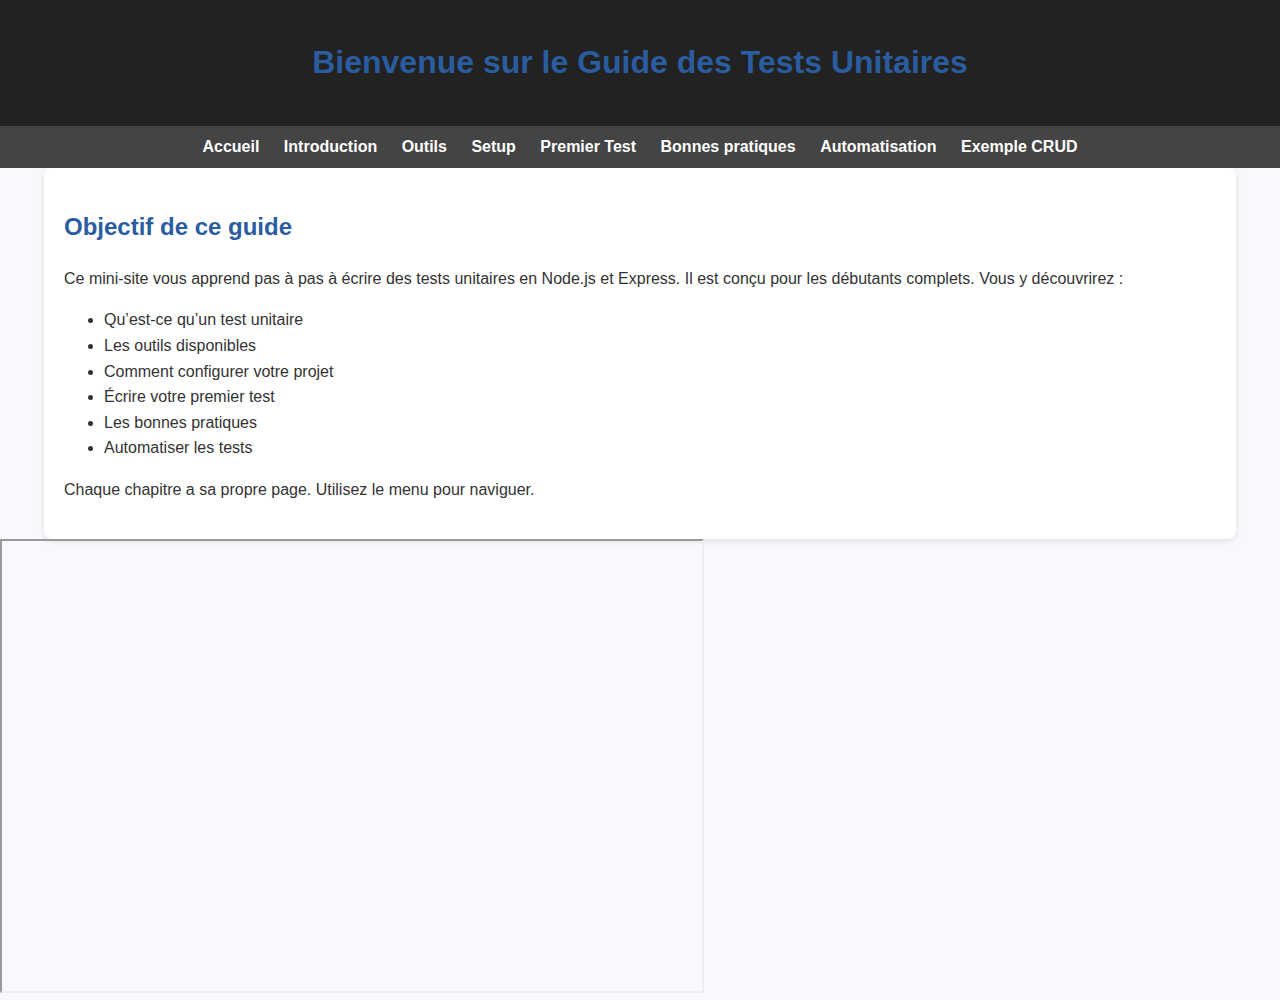
<file: index.html>
<!DOCTYPE html>
<html lang="fr">
<head>
  <meta charset="UTF-8">
  <title>Accueil - Guide des Tests Unitaires</title>
  <link rel="stylesheet" href="style.css">
</head>
<body>
  <header>
    <h1>Bienvenue sur le Guide des Tests Unitaires</h1>
  </header>

  <nav>
    <a href="index.html">Accueil</a>
    <a href="1-intro.html">Introduction</a>
    <a href="2-outils.html">Outils</a>
    <a href="3-setup.html">Setup</a>
    <a href="4-premier-test.html">Premier Test</a>
    <a href="5-bonnes-pratiques.html">Bonnes pratiques</a>
    <a href="6-automatisation.html">Automatisation</a>
    <a href="7-crud.html">Exemple CRUD</a>
  </nav>

  <main>
    <h2>Objectif de ce guide</h2>
    <p>
      Ce mini-site vous apprend pas à pas à écrire des tests unitaires en Node.js et Express. 
      Il est conçu pour les débutants complets. Vous y découvrirez : 
    </p>
    <ul>
      <li>Qu’est-ce qu’un test unitaire</li>
      <li>Les outils disponibles</li>
      <li>Comment configurer votre projet</li>
      <li>Écrire votre premier test</li>
      <li>Les bonnes pratiques</li>
      <li>Automatiser les tests</li>
    </ul>
    <p>
      Chaque chapitre a sa propre page. Utilisez le menu pour naviguer.
    </p>
  </main>
  <iframe src="https://gamma.app/embed/e3raq1pxynxidny" style="width: 700px; max-width: 100%; height: 450px" allow="fullscreen" title="Introduction aux Tests Unitaires pour Express.js (ESM)"></iframe>
</body>
</html>
</file>
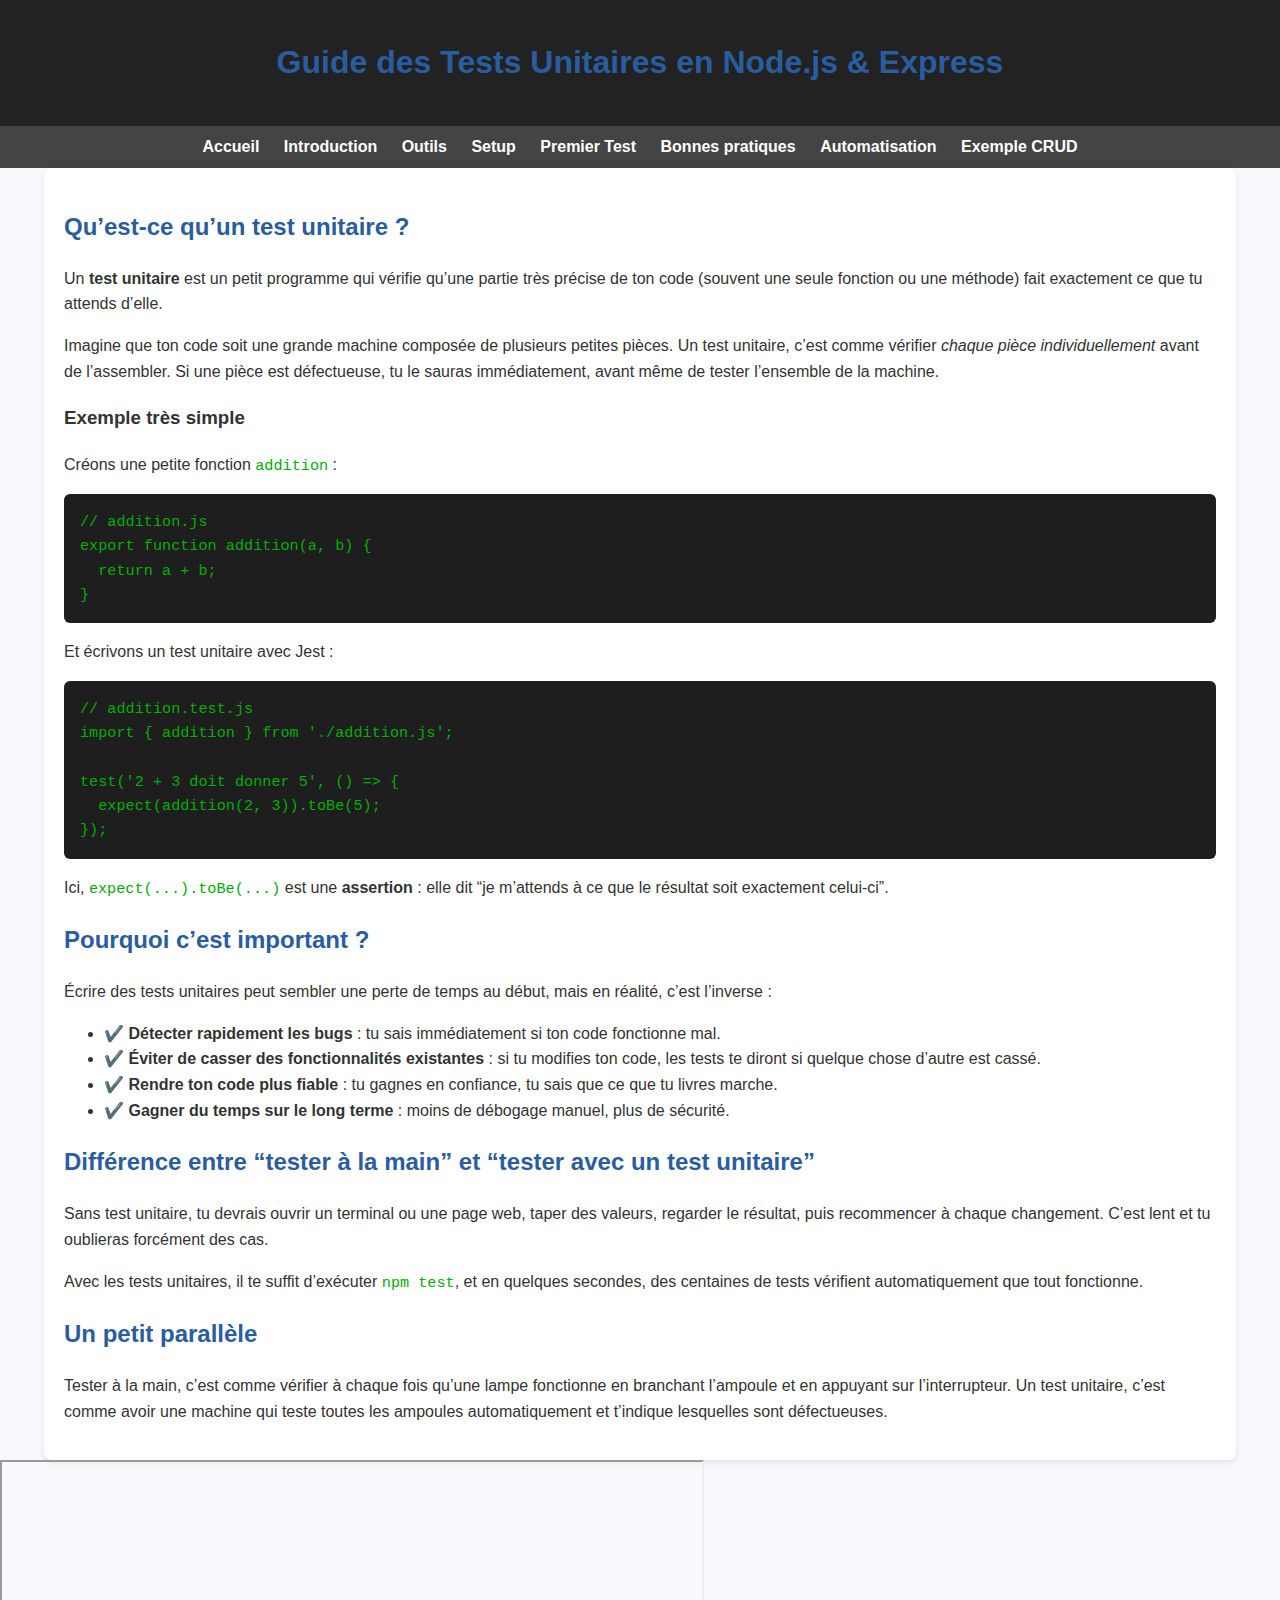
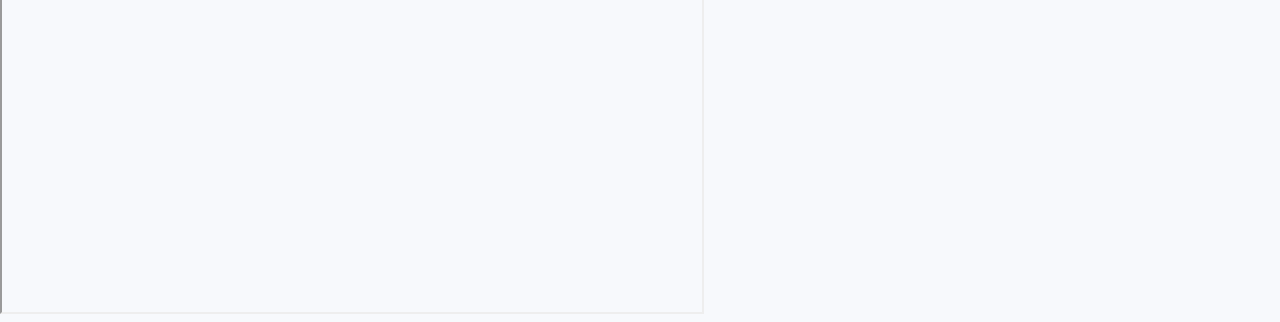
<file: 1-intro.html>
<!DOCTYPE html>
<html lang="fr">
<head>
  <meta charset="UTF-8">
  <title>Introduction - Tests Unitaires</title>
  <link rel="stylesheet" href="style.css">
</head>
<body>
  <header>
    <h1>Guide des Tests Unitaires en Node.js & Express</h1>
  </header>

  <nav>
    <a href="index.html">Accueil</a>
    <a href="1-intro.html">Introduction</a>
    <a href="2-outils.html">Outils</a>
    <a href="3-setup.html">Setup</a>
    <a href="4-premier-test.html">Premier Test</a>
    <a href="5-bonnes-pratiques.html">Bonnes pratiques</a>
    <a href="6-automatisation.html">Automatisation</a>
    <a href="7-crud.html">Exemple CRUD</a>
  </nav>

  <main>
    <h2>Qu’est-ce qu’un test unitaire ?</h2>
    <p>
      Un <strong>test unitaire</strong> est un petit programme qui vérifie qu’une partie très précise 
      de ton code (souvent une seule fonction ou une méthode) fait exactement ce que tu attends d’elle. 
    </p>

    <p>
      Imagine que ton code soit une grande machine composée de plusieurs petites pièces.  
      Un test unitaire, c’est comme vérifier <em>chaque pièce individuellement</em> avant de l’assembler.  
      Si une pièce est défectueuse, tu le sauras immédiatement, avant même de tester l’ensemble de la machine.
    </p>

    <h3>Exemple très simple</h3>
    <p>Créons une petite fonction <code>addition</code> :</p>
    <pre><code>// addition.js
export function addition(a, b) {
  return a + b;
}
</code></pre>

    <p>Et écrivons un test unitaire avec Jest :</p>
    <pre><code>// addition.test.js
import { addition } from './addition.js';

test('2 + 3 doit donner 5', () => {
  expect(addition(2, 3)).toBe(5);
});
</code></pre>

    <p>
      Ici, <code>expect(...).toBe(...)</code> est une <strong>assertion</strong> :  
      elle dit “je m’attends à ce que le résultat soit exactement celui-ci”.
    </p>

    <h2>Pourquoi c’est important ?</h2>
    <p>Écrire des tests unitaires peut sembler une perte de temps au début, mais en réalité, c’est l’inverse :</p>
    <ul>
      <li>✔️ <strong>Détecter rapidement les bugs</strong> : tu sais immédiatement si ton code fonctionne mal.</li>
      <li>✔️ <strong>Éviter de casser des fonctionnalités existantes</strong> : si tu modifies ton code, les tests te diront si quelque chose d’autre est cassé.</li>
      <li>✔️ <strong>Rendre ton code plus fiable</strong> : tu gagnes en confiance, tu sais que ce que tu livres marche.</li>
      <li>✔️ <strong>Gagner du temps sur le long terme</strong> : moins de débogage manuel, plus de sécurité.</li>
    </ul>

    <h2>Différence entre “tester à la main” et “tester avec un test unitaire”</h2>
    <p>
      Sans test unitaire, tu devrais ouvrir un terminal ou une page web, taper des valeurs, 
      regarder le résultat, puis recommencer à chaque changement. C’est lent et tu oublieras forcément des cas.
    </p>
    <p>
      Avec les tests unitaires, il te suffit d’exécuter <code>npm test</code>, et en quelques secondes, 
      des centaines de tests vérifient automatiquement que tout fonctionne. 
    </p>

    <h2>Un petit parallèle</h2>
    <p>
      Tester à la main, c’est comme vérifier à chaque fois qu’une lampe fonctionne 
      en branchant l’ampoule et en appuyant sur l’interrupteur.  
      Un test unitaire, c’est comme avoir une machine qui teste toutes les ampoules automatiquement 
      et t’indique lesquelles sont défectueuses.
    </p>
  </main>

  <iframe src="https://gamma.app/embed/e3raq1pxynxidny" style="width: 700px; max-width: 100%; height: 450px" allow="fullscreen" title="Introduction aux Tests Unitaires pour Express.js (ESM)"></iframe>
</body>
</html>
</file>
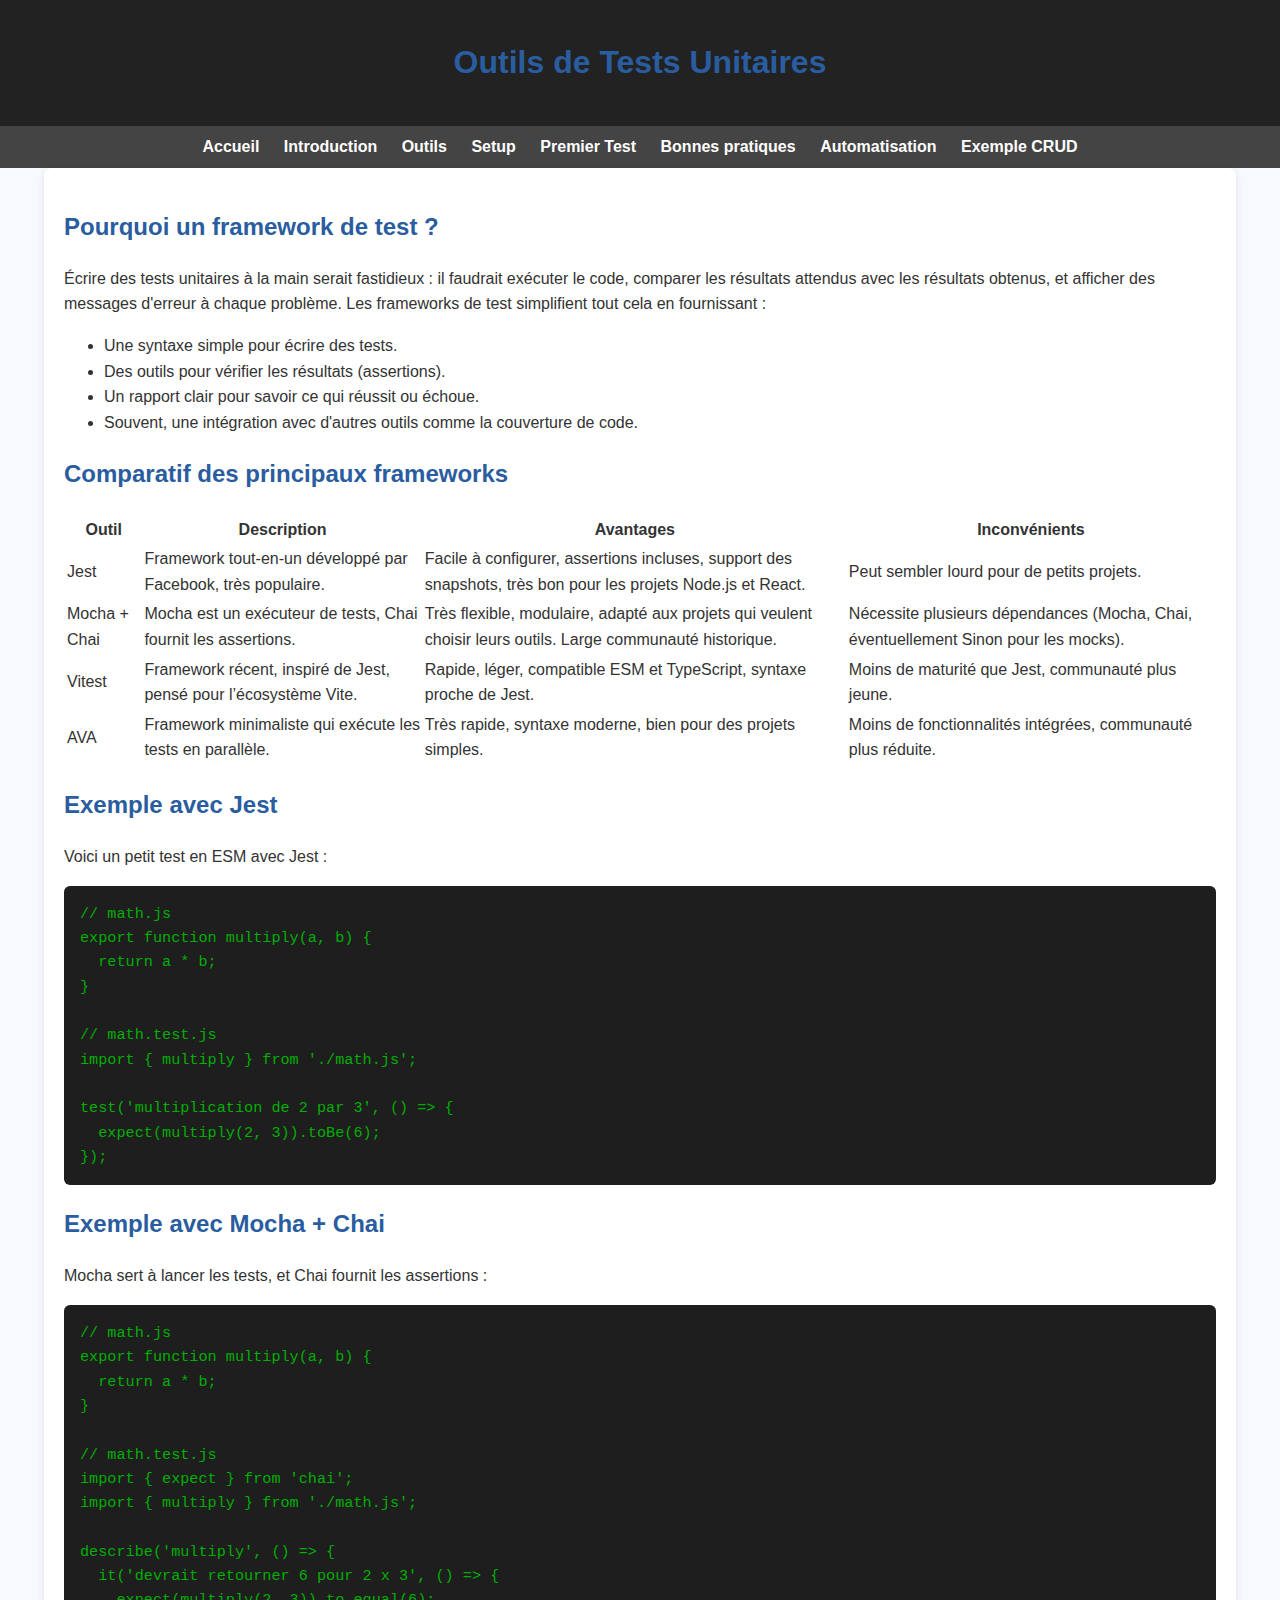
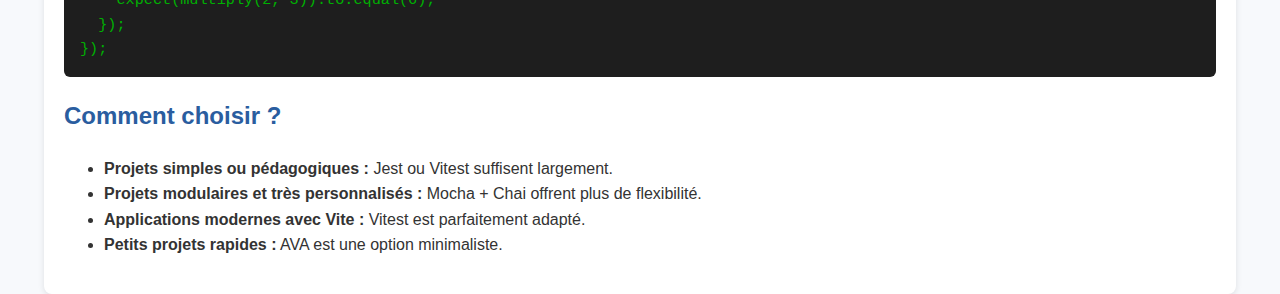
<file: 2-outils.html>
<!DOCTYPE html>
<html lang="fr">
<head>
  <meta charset="UTF-8">
  <title>Outils de Test</title>
  <link rel="stylesheet" href="style.css">
</head>
<body>
  <header>
    <h1>Outils de Tests Unitaires</h1>
  </header>

  <nav>
    <a href="index.html">Accueil</a>
    <a href="1-intro.html">Introduction</a>
    <a href="2-outils.html">Outils</a>
    <a href="3-setup.html">Setup</a>
    <a href="4-premier-test.html">Premier Test</a>
    <a href="5-bonnes-pratiques.html">Bonnes pratiques</a>
    <a href="6-automatisation.html">Automatisation</a>
    <a href="7-crud.html">Exemple CRUD</a>
  </nav>

  <main>
    <h2>Pourquoi un framework de test ?</h2>
    <p>
      Écrire des tests unitaires à la main serait fastidieux : il faudrait exécuter le code, comparer les résultats attendus avec les résultats obtenus, et afficher des messages d'erreur à chaque problème.  
      Les frameworks de test simplifient tout cela en fournissant :
    </p>
    <ul>
      <li>Une syntaxe simple pour écrire des tests.</li>
      <li>Des outils pour vérifier les résultats (assertions).</li>
      <li>Un rapport clair pour savoir ce qui réussit ou échoue.</li>
      <li>Souvent, une intégration avec d'autres outils comme la couverture de code.</li>
    </ul>

    <h2>Comparatif des principaux frameworks</h2>
    <table>
      <thead>
        <tr>
          <th>Outil</th>
          <th>Description</th>
          <th>Avantages</th>
          <th>Inconvénients</th>
        </tr>
      </thead>
      <tbody>
        <tr>
          <td>Jest</td>
          <td>Framework tout-en-un développé par Facebook, très populaire.</td>
          <td>
            Facile à configurer, assertions incluses, support des snapshots, 
            très bon pour les projets Node.js et React.
          </td>
          <td>Peut sembler lourd pour de petits projets.</td>
        </tr>
        <tr>
          <td>Mocha + Chai</td>
          <td>Mocha est un exécuteur de tests, Chai fournit les assertions.</td>
          <td>
            Très flexible, modulaire, adapté aux projets qui veulent choisir leurs outils. 
            Large communauté historique.
          </td>
          <td>
            Nécessite plusieurs dépendances (Mocha, Chai, éventuellement Sinon pour les mocks).
          </td>
        </tr>
        <tr>
          <td>Vitest</td>
          <td>Framework récent, inspiré de Jest, pensé pour l’écosystème Vite.</td>
          <td>
            Rapide, léger, compatible ESM et TypeScript, syntaxe proche de Jest.
          </td>
          <td>Moins de maturité que Jest, communauté plus jeune.</td>
        </tr>
        <tr>
          <td>AVA</td>
          <td>Framework minimaliste qui exécute les tests en parallèle.</td>
          <td>
            Très rapide, syntaxe moderne, bien pour des projets simples.
          </td>
          <td>Moins de fonctionnalités intégrées, communauté plus réduite.</td>
        </tr>
      </tbody>
    </table>

    <h2>Exemple avec Jest</h2>
    <p>
      Voici un petit test en ESM avec Jest :
    </p>
    <pre><code>// math.js
export function multiply(a, b) {
  return a * b;
}

// math.test.js
import { multiply } from './math.js';

test('multiplication de 2 par 3', () => {
  expect(multiply(2, 3)).toBe(6);
});
</code></pre>

    <h2>Exemple avec Mocha + Chai</h2>
    <p>
      Mocha sert à lancer les tests, et Chai fournit les assertions :
    </p>
    <pre><code>// math.js
export function multiply(a, b) {
  return a * b;
}

// math.test.js
import { expect } from 'chai';
import { multiply } from './math.js';

describe('multiply', () => {
  it('devrait retourner 6 pour 2 x 3', () => {
    expect(multiply(2, 3)).to.equal(6);
  });
});
</code></pre>

    <h2>Comment choisir ?</h2>
    <ul>
      <li><strong>Projets simples ou pédagogiques :</strong> Jest ou Vitest suffisent largement.</li>
      <li><strong>Projets modulaires et très personnalisés :</strong> Mocha + Chai offrent plus de flexibilité.</li>
      <li><strong>Applications modernes avec Vite :</strong> Vitest est parfaitement adapté.</li>
      <li><strong>Petits projets rapides :</strong> AVA est une option minimaliste.</li>
    </ul>
  </main>
</body>
</html>
</file>
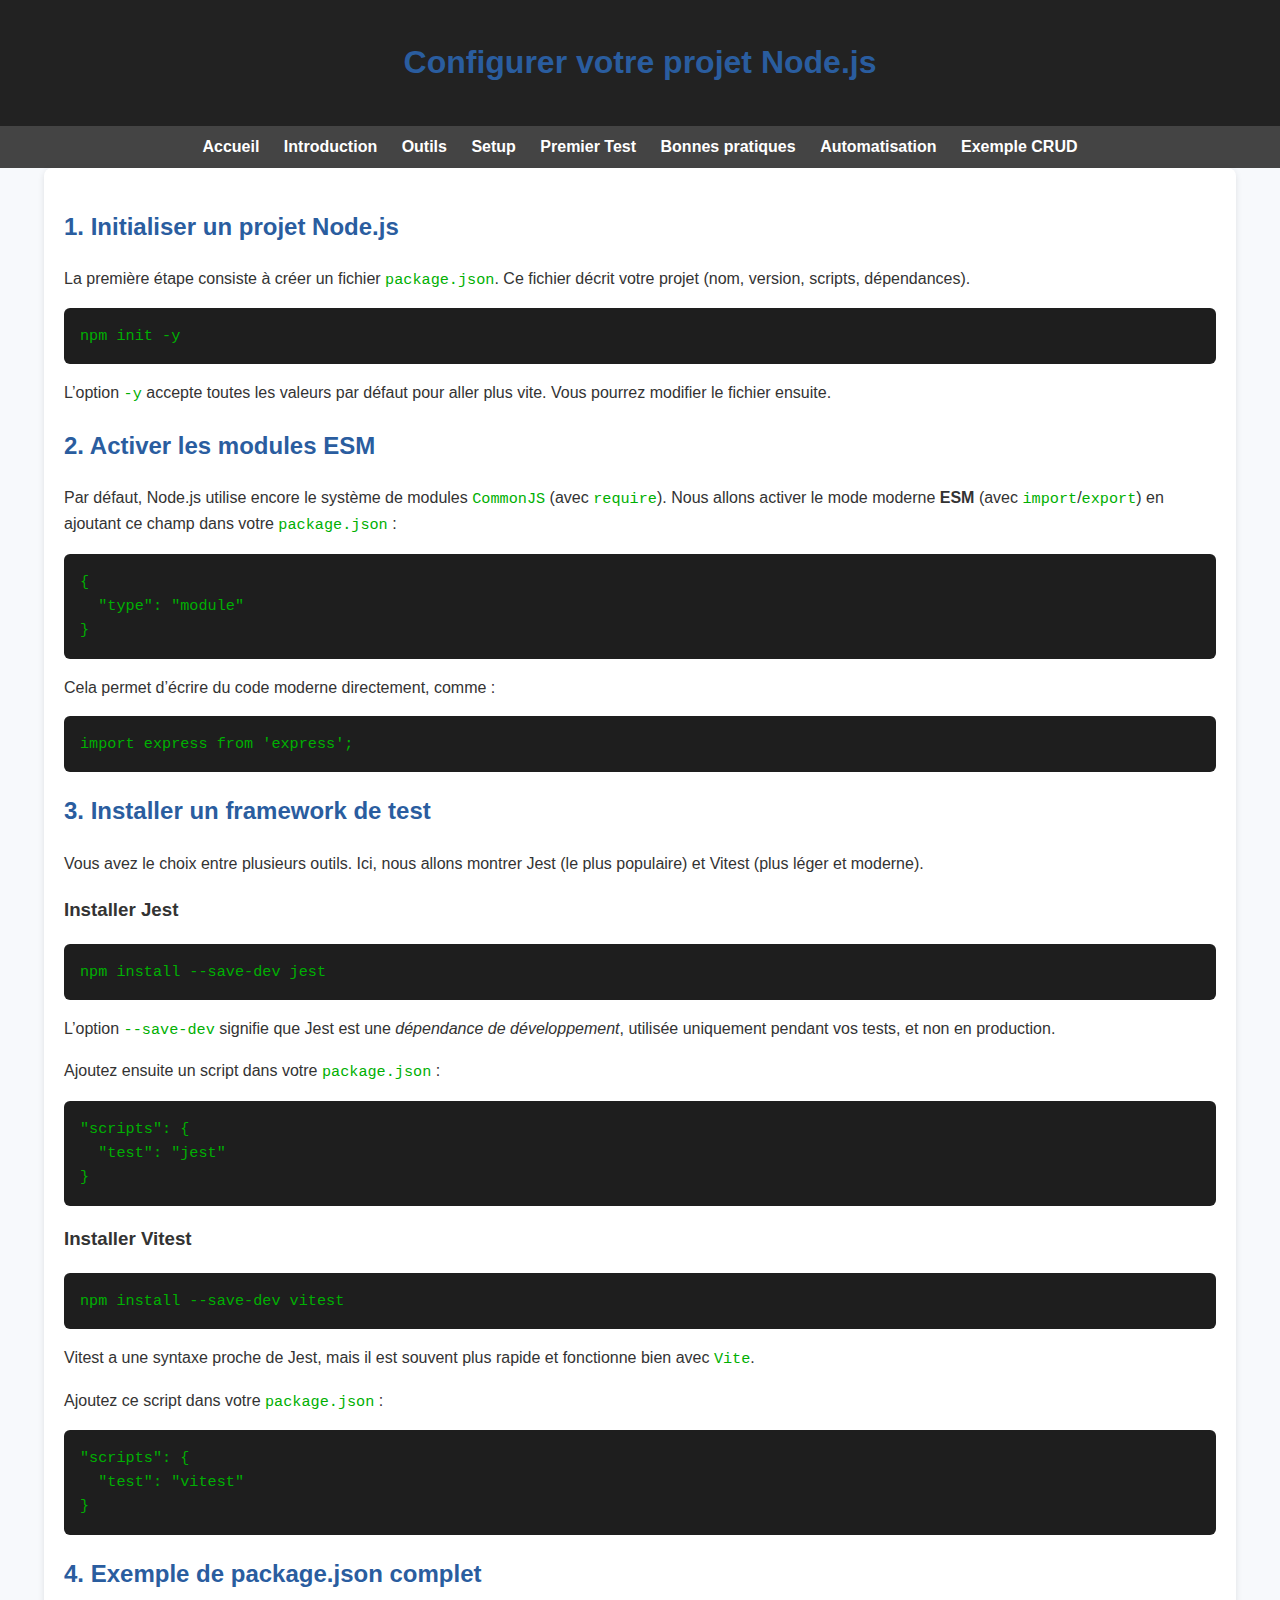
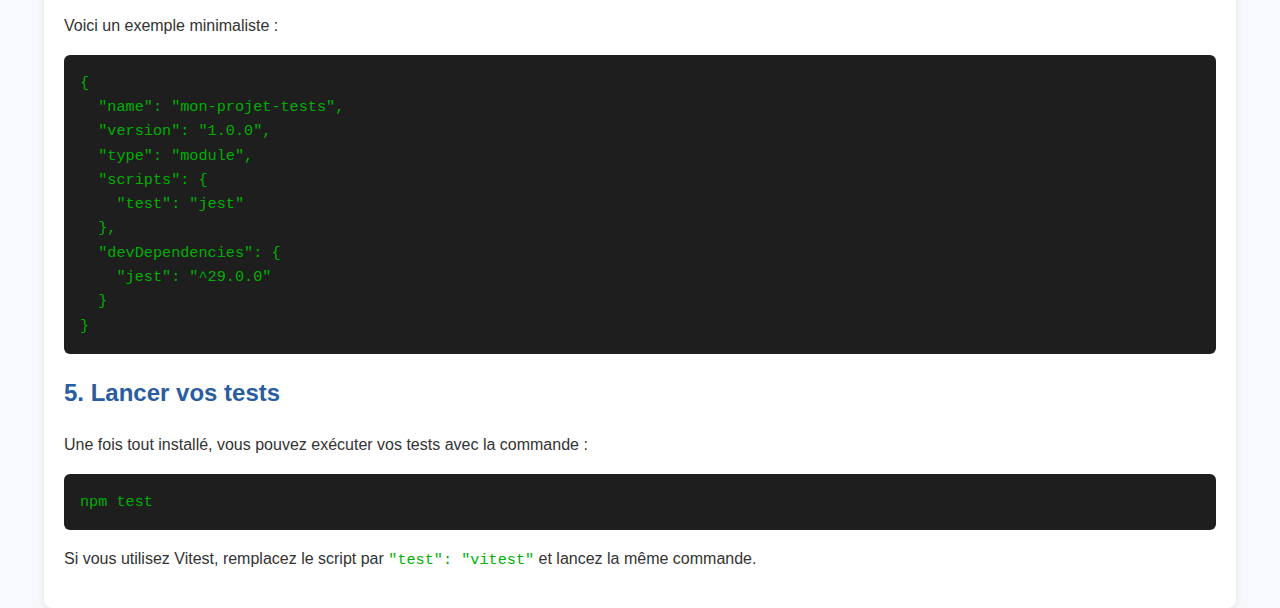
<file: 3-setup.html>
<!DOCTYPE html>
<html lang="fr">
<head>
  <meta charset="UTF-8">
  <title>Setup - Projet Node.js</title>
  <link rel="stylesheet" href="style.css">
</head>
<body>
  <header>
    <h1>Configurer votre projet Node.js</h1>
  </header>

  <nav>
    <a href="index.html">Accueil</a>
    <a href="1-intro.html">Introduction</a>
    <a href="2-outils.html">Outils</a>
    <a href="3-setup.html">Setup</a>
    <a href="4-premier-test.html">Premier Test</a>
    <a href="5-bonnes-pratiques.html">Bonnes pratiques</a>
    <a href="6-automatisation.html">Automatisation</a>
    <a href="7-crud.html">Exemple CRUD</a>
  </nav>

  <main>
    <h2>1. Initialiser un projet Node.js</h2>
    <p>
      La première étape consiste à créer un fichier <code>package.json</code>. 
      Ce fichier décrit votre projet (nom, version, scripts, dépendances).
    </p>
    <pre><code>npm init -y</code></pre>
    <p>
      L’option <code>-y</code> accepte toutes les valeurs par défaut pour aller plus vite. 
      Vous pourrez modifier le fichier ensuite.
    </p>

    <h2>2. Activer les modules ESM</h2>
    <p>
      Par défaut, Node.js utilise encore le système de modules <code>CommonJS</code> (avec <code>require</code>).
      Nous allons activer le mode moderne <strong>ESM</strong> (avec <code>import</code>/<code>export</code>) 
      en ajoutant ce champ dans votre <code>package.json</code> :
    </p>
    <pre><code>{
  "type": "module"
}</code></pre>
    <p>
      Cela permet d’écrire du code moderne directement, comme :
    </p>
    <pre><code>import express from 'express';</code></pre>

    <h2>3. Installer un framework de test</h2>
    <p>
      Vous avez le choix entre plusieurs outils. Ici, nous allons montrer Jest (le plus populaire) et Vitest (plus léger et moderne).
    </p>

    <h3>Installer Jest</h3>
    <pre><code>npm install --save-dev jest</code></pre>
    <p>
      L’option <code>--save-dev</code> signifie que Jest est une <em>dépendance de développement</em>, 
      utilisée uniquement pendant vos tests, et non en production.
    </p>
    <p>Ajoutez ensuite un script dans votre <code>package.json</code> :</p>
    <pre><code>"scripts": {
  "test": "jest"
}</code></pre>

    <h3>Installer Vitest</h3>
    <pre><code>npm install --save-dev vitest</code></pre>
    <p>
      Vitest a une syntaxe proche de Jest, mais il est souvent plus rapide et fonctionne bien avec <code>Vite</code>.
    </p>
    <p>Ajoutez ce script dans votre <code>package.json</code> :</p>
    <pre><code>"scripts": {
  "test": "vitest"
}</code></pre>

    <h2>4. Exemple de package.json complet</h2>
    <p>Voici un exemple minimaliste :</p>
    <pre><code>{
  "name": "mon-projet-tests",
  "version": "1.0.0",
  "type": "module",
  "scripts": {
    "test": "jest"
  },
  "devDependencies": {
    "jest": "^29.0.0"
  }
}</code></pre>

    <h2>5. Lancer vos tests</h2>
    <p>
      Une fois tout installé, vous pouvez exécuter vos tests avec la commande :
    </p>
    <pre><code>npm test</code></pre>
    <p>
      Si vous utilisez Vitest, remplacez le script par <code>"test": "vitest"</code> 
      et lancez la même commande.
    </p>
  </main>
</body>
</html>
</file>
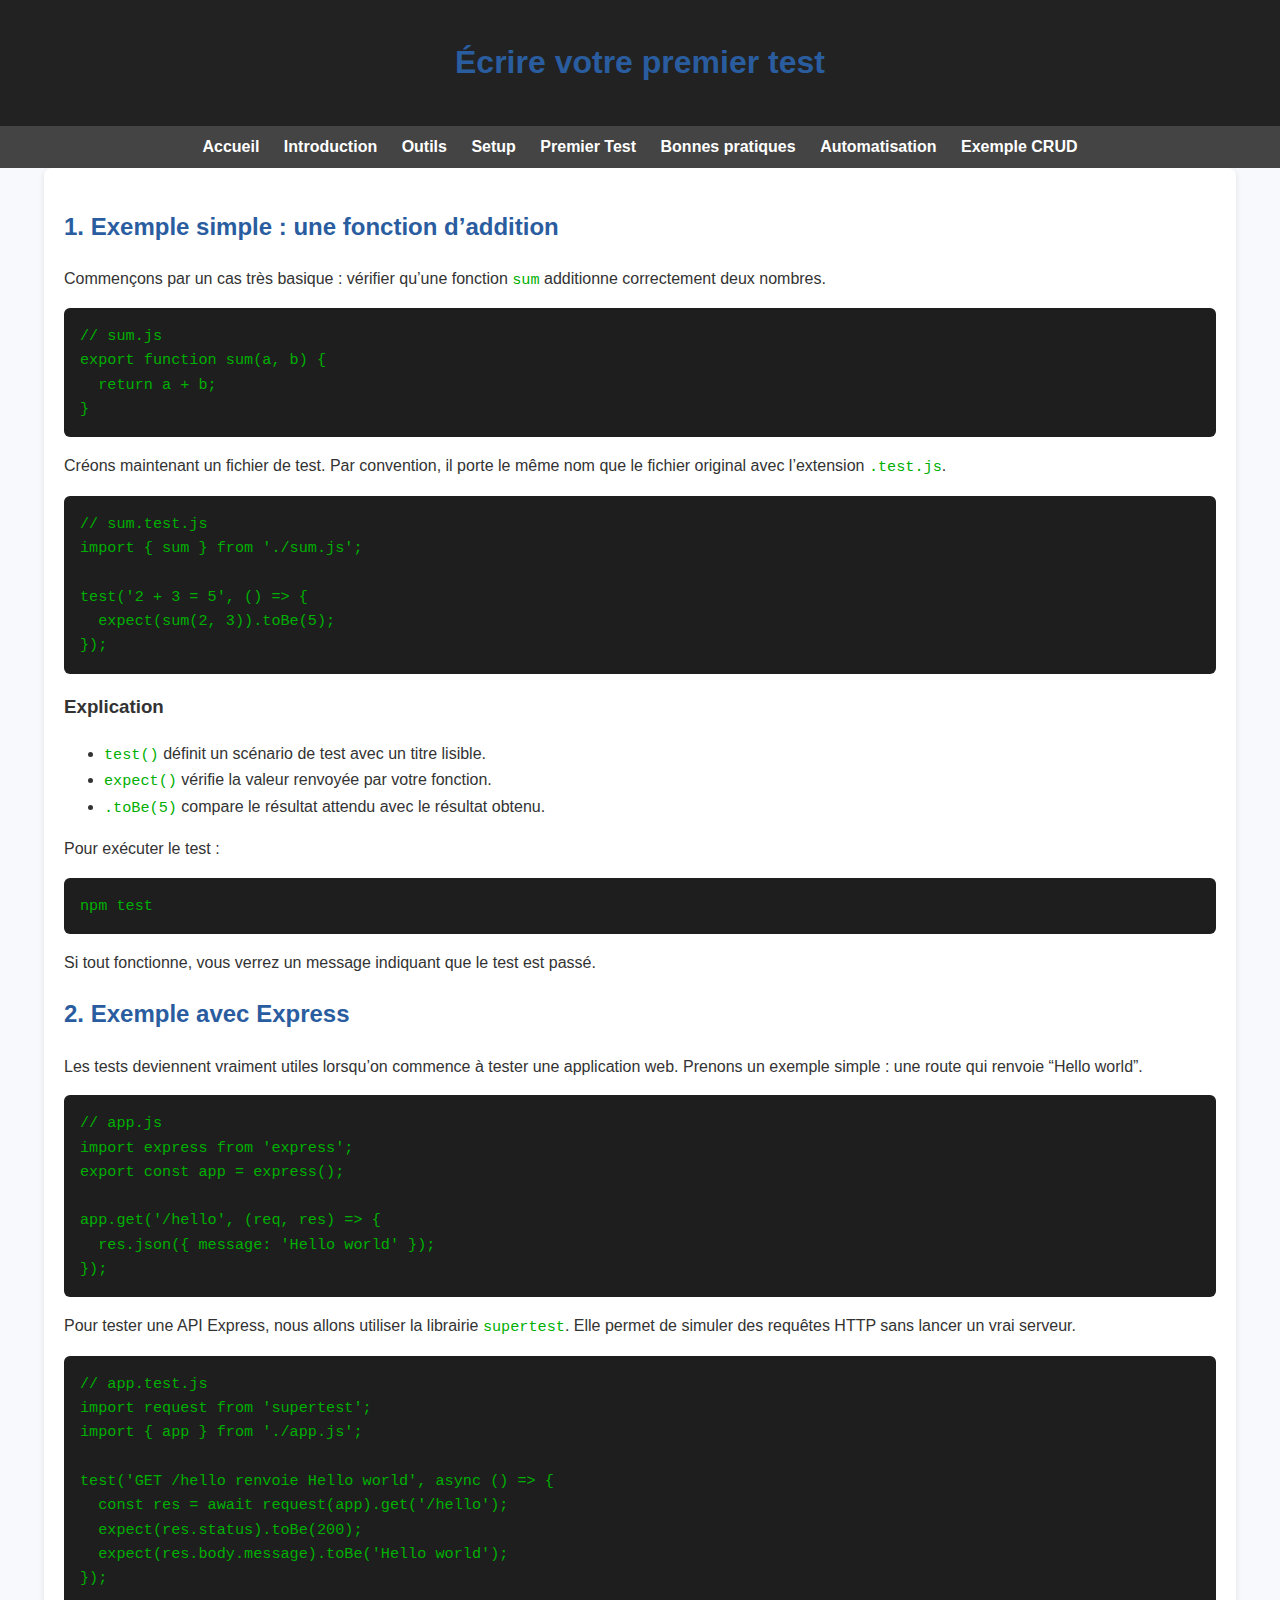
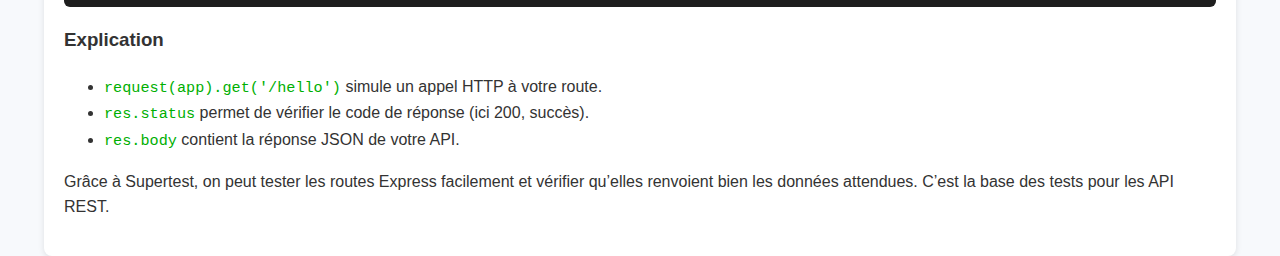
<file: 4-premier-test.html>
<!DOCTYPE html>
<html lang="fr">
<head>
  <meta charset="UTF-8">
  <title>Premier Test</title>
  <link rel="stylesheet" href="style.css">
</head>
<body>
  <header>
    <h1>Écrire votre premier test</h1>
  </header>

  <nav>
    <a href="index.html">Accueil</a>
    <a href="1-intro.html">Introduction</a>
    <a href="2-outils.html">Outils</a>
    <a href="3-setup.html">Setup</a>
    <a href="4-premier-test.html">Premier Test</a>
    <a href="5-bonnes-pratiques.html">Bonnes pratiques</a>
    <a href="6-automatisation.html">Automatisation</a>
    <a href="7-crud.html">Exemple CRUD</a>
  </nav>

  <main>
    <h2>1. Exemple simple : une fonction d’addition</h2>
    <p>
      Commençons par un cas très basique : vérifier qu’une fonction <code>sum</code> 
      additionne correctement deux nombres.
    </p>

    <pre><code>// sum.js
export function sum(a, b) {
  return a + b;
}
</code></pre>

    <p>
      Créons maintenant un fichier de test. Par convention, il porte le même nom que 
      le fichier original avec l’extension <code>.test.js</code>.
    </p>

<pre><code>// sum.test.js
import { sum } from './sum.js';

test('2 + 3 = 5', () => {
  expect(sum(2, 3)).toBe(5);
});
</code></pre>

    <h3>Explication</h3>
    <ul>
      <li><code>test()</code> définit un scénario de test avec un titre lisible.</li>
      <li><code>expect()</code> vérifie la valeur renvoyée par votre fonction.</li>
      <li><code>.toBe(5)</code> compare le résultat attendu avec le résultat obtenu.</li>
    </ul>

    <p>
      Pour exécuter le test :
    </p>
    <pre><code>npm test</code></pre>
    <p>
      Si tout fonctionne, vous verrez un message indiquant que le test est passé.
    </p>

    <h2>2. Exemple avec Express</h2>
    <p>
      Les tests deviennent vraiment utiles lorsqu’on commence à tester une application 
      web. Prenons un exemple simple : une route qui renvoie “Hello world”.
    </p>

<pre><code>// app.js
import express from 'express';
export const app = express();

app.get('/hello', (req, res) => {
  res.json({ message: 'Hello world' });
});
</code></pre>

    <p>
      Pour tester une API Express, nous allons utiliser la librairie 
      <code>supertest</code>. Elle permet de simuler des requêtes HTTP sans lancer 
      un vrai serveur.
    </p>

<pre><code>// app.test.js
import request from 'supertest';
import { app } from './app.js';

test('GET /hello renvoie Hello world', async () => {
  const res = await request(app).get('/hello');
  expect(res.status).toBe(200);
  expect(res.body.message).toBe('Hello world');
});
</code></pre>

    <h3>Explication</h3>
    <ul>
      <li><code>request(app).get('/hello')</code> simule un appel HTTP à votre route.</li>
      <li><code>res.status</code> permet de vérifier le code de réponse (ici 200, succès).</li>
      <li><code>res.body</code> contient la réponse JSON de votre API.</li>
    </ul>

    <p>
      Grâce à Supertest, on peut tester les routes Express facilement et vérifier 
      qu’elles renvoient bien les données attendues. C’est la base des tests pour 
      les API REST.
    </p>
  </main>
</body>
</html>
</file>
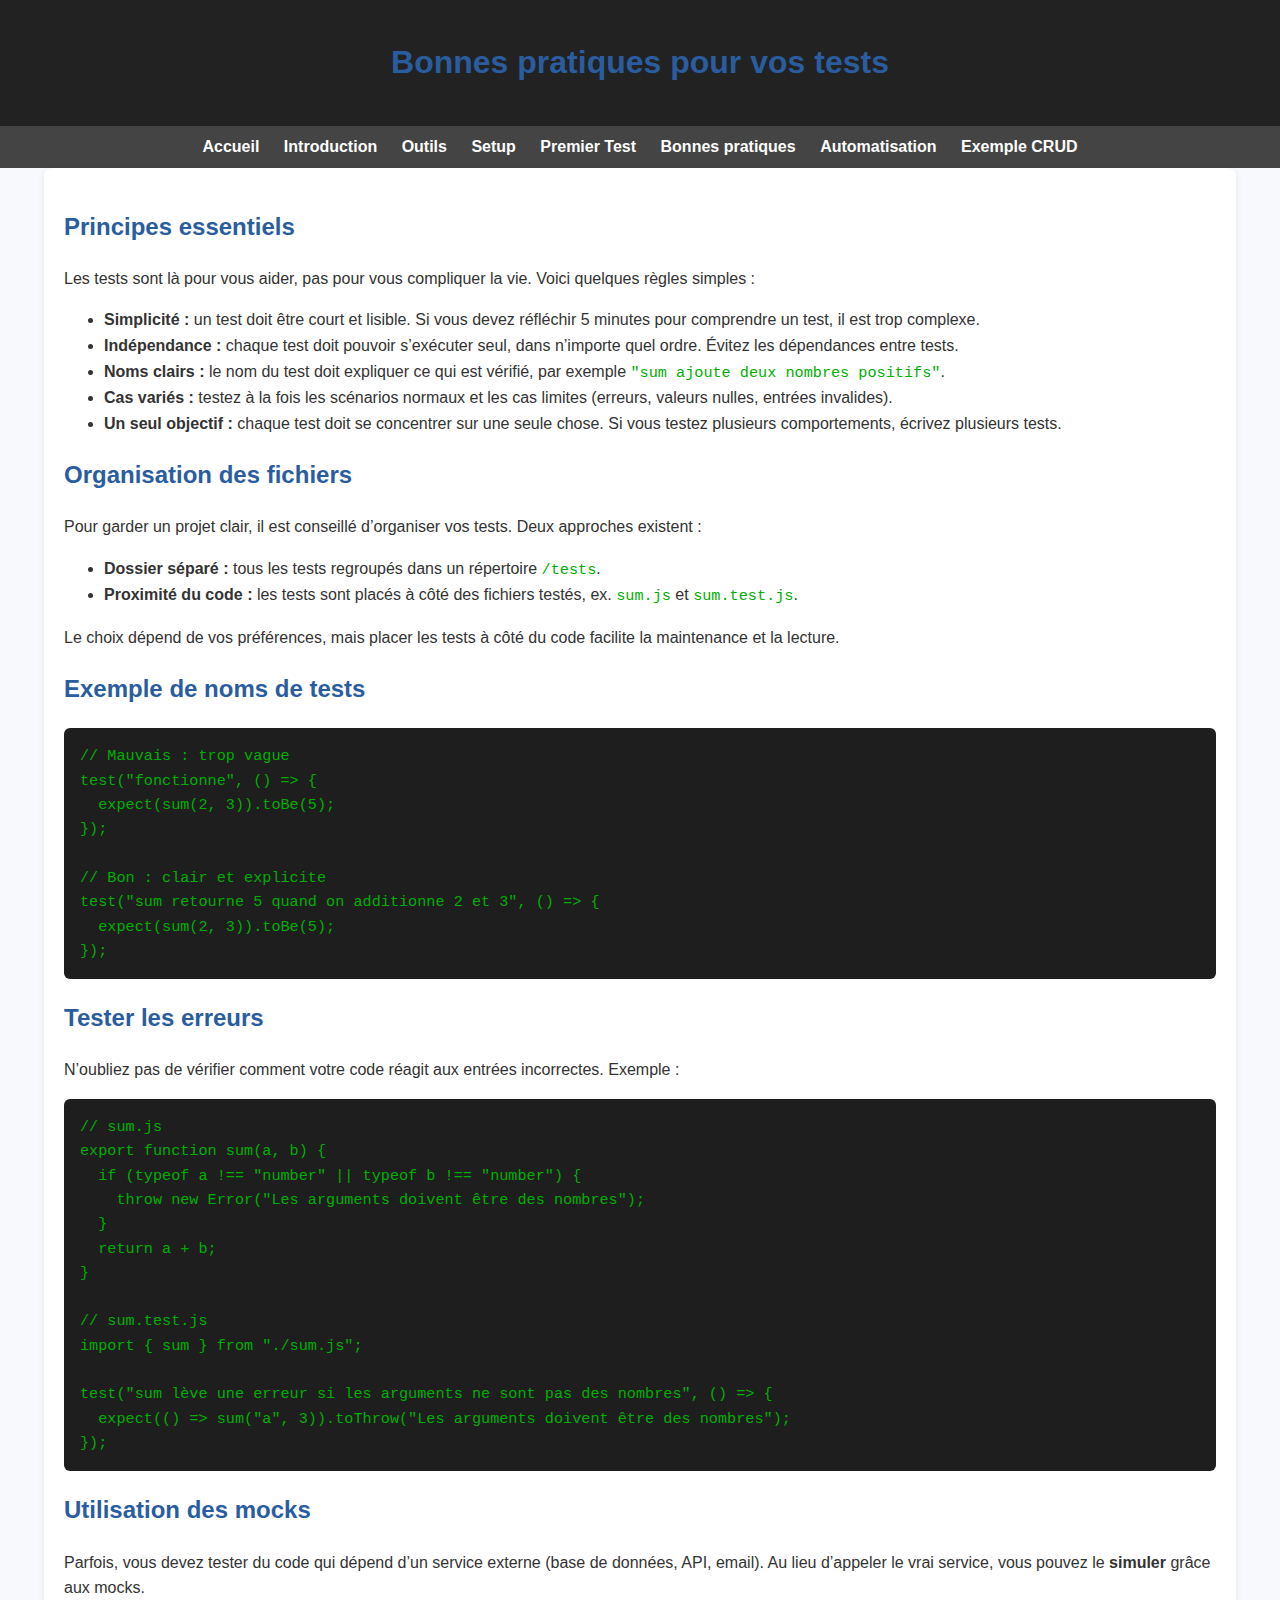
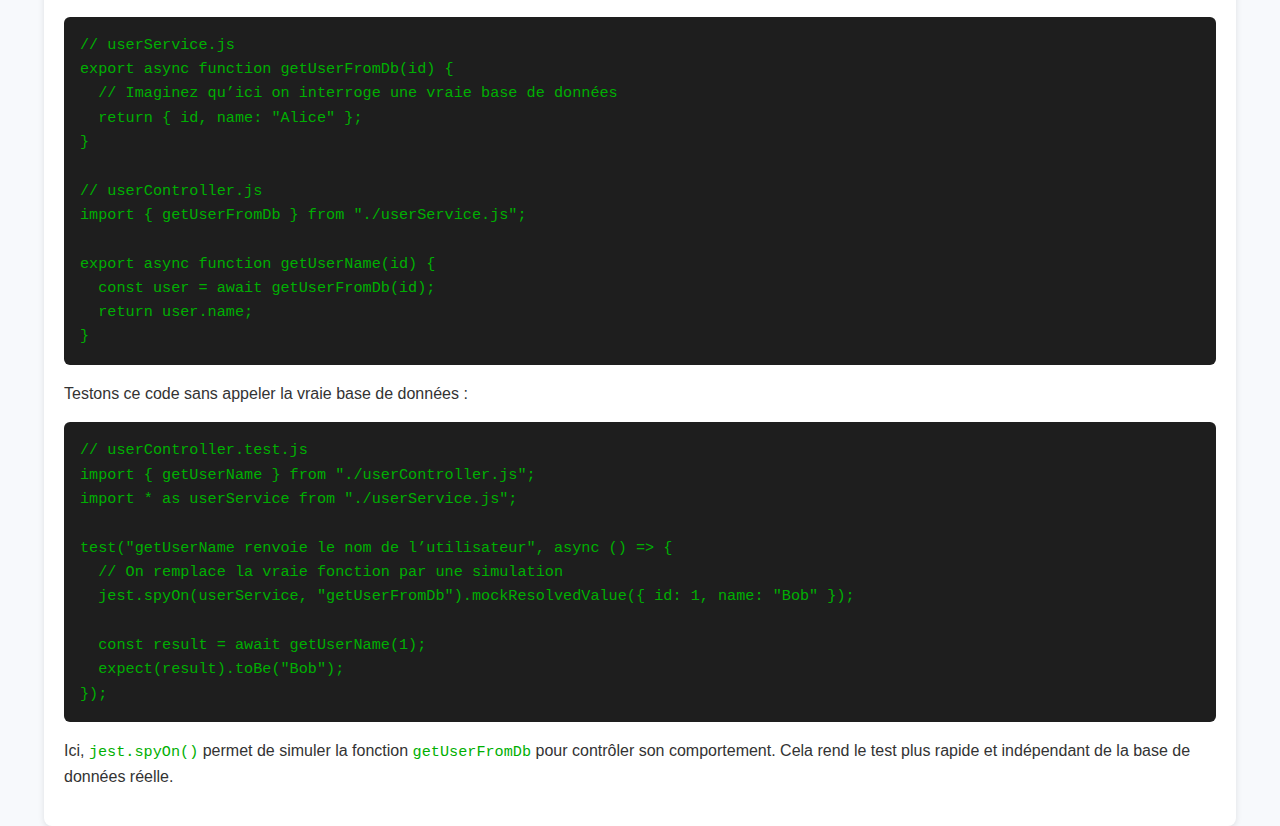
<file: 5-bonnes-pratiques.html>
<!DOCTYPE html>
<html lang="fr">
<head>
  <meta charset="UTF-8">
  <title>Bonnes pratiques</title>
  <link rel="stylesheet" href="style.css">
</head>
<body>
  <header>
    <h1>Bonnes pratiques pour vos tests</h1>
  </header>

  <nav>
    <a href="index.html">Accueil</a>
    <a href="1-intro.html">Introduction</a>
    <a href="2-outils.html">Outils</a>
    <a href="3-setup.html">Setup</a>
    <a href="4-premier-test.html">Premier Test</a>
    <a href="5-bonnes-pratiques.html">Bonnes pratiques</a>
    <a href="6-automatisation.html">Automatisation</a>
    <a href="7-crud.html">Exemple CRUD</a>
  </nav>

  <main>
    <h2>Principes essentiels</h2>
    <p>
      Les tests sont là pour vous aider, pas pour vous compliquer la vie. Voici quelques règles simples :
    </p>
    <ul>
      <li><strong>Simplicité :</strong> un test doit être court et lisible. Si vous devez réfléchir 5 minutes pour comprendre un test, il est trop complexe.</li>
      <li><strong>Indépendance :</strong> chaque test doit pouvoir s’exécuter seul, dans n’importe quel ordre. Évitez les dépendances entre tests.</li>
      <li><strong>Noms clairs :</strong> le nom du test doit expliquer ce qui est vérifié, par exemple <code>"sum ajoute deux nombres positifs"</code>.</li>
      <li><strong>Cas variés :</strong> testez à la fois les scénarios normaux et les cas limites (erreurs, valeurs nulles, entrées invalides).</li>
      <li><strong>Un seul objectif :</strong> chaque test doit se concentrer sur une seule chose. Si vous testez plusieurs comportements, écrivez plusieurs tests.</li>
    </ul>

    <h2>Organisation des fichiers</h2>
    <p>
      Pour garder un projet clair, il est conseillé d’organiser vos tests. Deux approches existent :
    </p>
    <ul>
      <li><strong>Dossier séparé :</strong> tous les tests regroupés dans un répertoire <code>/tests</code>.</li>
      <li><strong>Proximité du code :</strong> les tests sont placés à côté des fichiers testés, ex. <code>sum.js</code> et <code>sum.test.js</code>.</li>
    </ul>
    <p>
      Le choix dépend de vos préférences, mais placer les tests à côté du code facilite la maintenance et la lecture.
    </p>

    <h2>Exemple de noms de tests</h2>
    <pre><code>// Mauvais : trop vague
test("fonctionne", () => {
  expect(sum(2, 3)).toBe(5);
});

// Bon : clair et explicite
test("sum retourne 5 quand on additionne 2 et 3", () => {
  expect(sum(2, 3)).toBe(5);
});
</code></pre>

    <h2>Tester les erreurs</h2>
    <p>
      N’oubliez pas de vérifier comment votre code réagit aux entrées incorrectes. Exemple :
    </p>
    <pre><code>// sum.js
export function sum(a, b) {
  if (typeof a !== "number" || typeof b !== "number") {
    throw new Error("Les arguments doivent être des nombres");
  }
  return a + b;
}

// sum.test.js
import { sum } from "./sum.js";

test("sum lève une erreur si les arguments ne sont pas des nombres", () => {
  expect(() => sum("a", 3)).toThrow("Les arguments doivent être des nombres");
});
</code></pre>

    <h2>Utilisation des mocks</h2>
    <p>
      Parfois, vous devez tester du code qui dépend d’un service externe (base de données, API, email). 
      Au lieu d’appeler le vrai service, vous pouvez le <strong>simuler</strong> grâce aux mocks.
    </p>

    <pre><code>// userService.js
export async function getUserFromDb(id) {
  // Imaginez qu’ici on interroge une vraie base de données
  return { id, name: "Alice" };
}

// userController.js
import { getUserFromDb } from "./userService.js";

export async function getUserName(id) {
  const user = await getUserFromDb(id);
  return user.name;
}
</code></pre>

    <p>Testons ce code sans appeler la vraie base de données :</p>
    <pre><code>// userController.test.js
import { getUserName } from "./userController.js";
import * as userService from "./userService.js";

test("getUserName renvoie le nom de l’utilisateur", async () => {
  // On remplace la vraie fonction par une simulation
  jest.spyOn(userService, "getUserFromDb").mockResolvedValue({ id: 1, name: "Bob" });

  const result = await getUserName(1);
  expect(result).toBe("Bob");
});
</code></pre>

    <p>
      Ici, <code>jest.spyOn()</code> permet de simuler la fonction 
      <code>getUserFromDb</code> pour contrôler son comportement. 
      Cela rend le test plus rapide et indépendant de la base de données réelle.
    </p>
  </main>
</body>
</html>
</file>
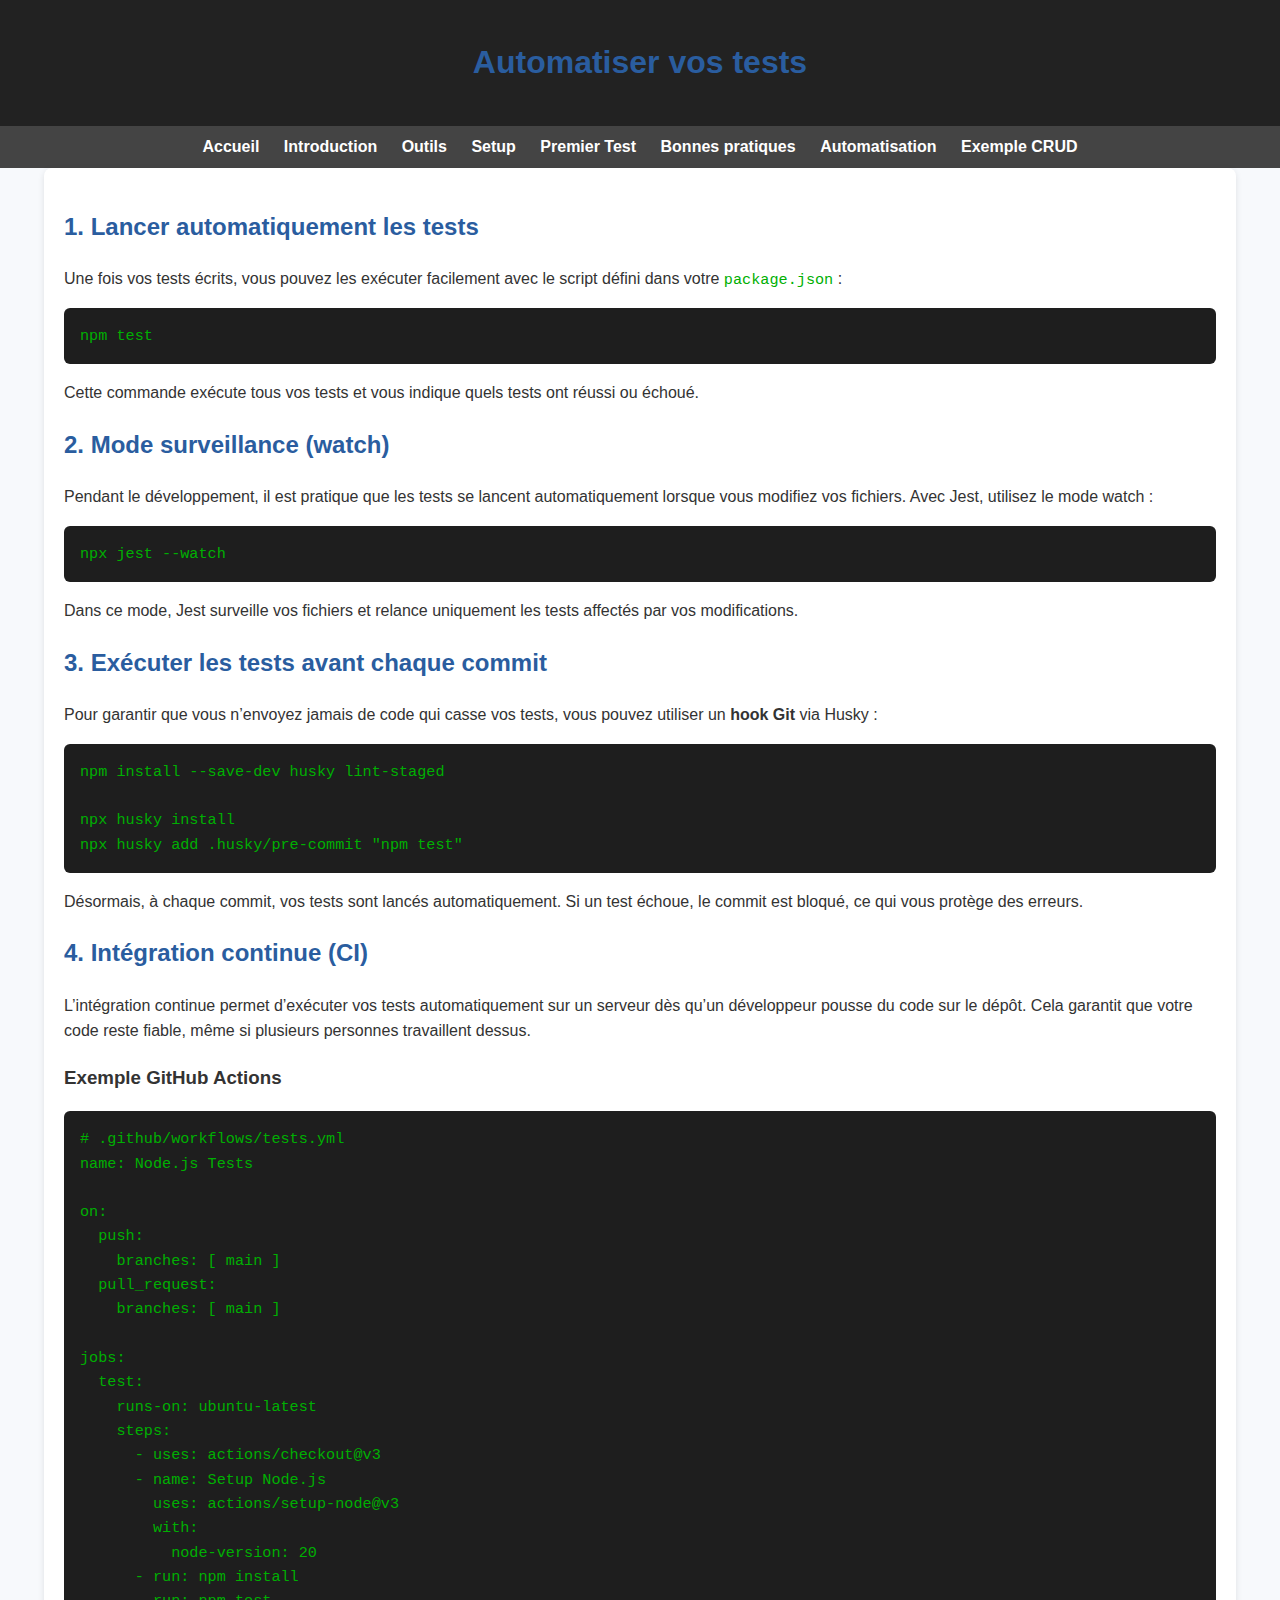
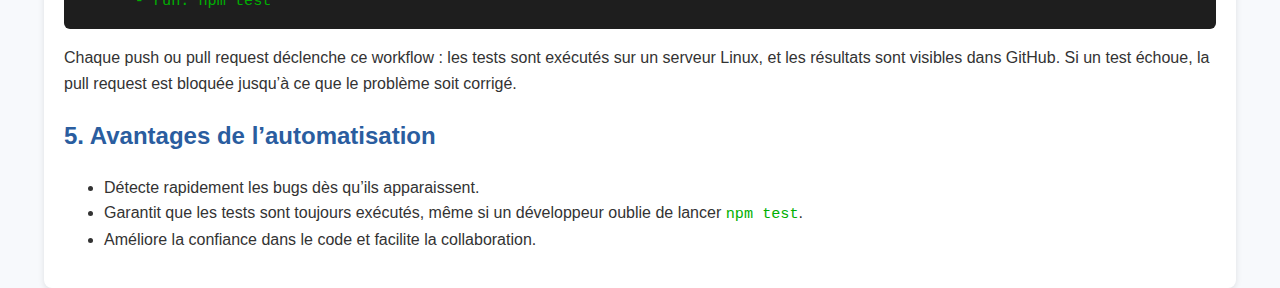
<file: 6-automatisation.html>
<!DOCTYPE html>
<html lang="fr">
<head>
  <meta charset="UTF-8">
  <title>Automatisation des tests</title>
  <link rel="stylesheet" href="style.css">
</head>
<body>
  <header>
    <h1>Automatiser vos tests</h1>
  </header>

  <nav>
    <a href="index.html">Accueil</a>
    <a href="1-intro.html">Introduction</a>
    <a href="2-outils.html">Outils</a>
    <a href="3-setup.html">Setup</a>
    <a href="4-premier-test.html">Premier Test</a>
    <a href="5-bonnes-pratiques.html">Bonnes pratiques</a>
    <a href="6-automatisation.html">Automatisation</a>
    <a href="7-crud.html">Exemple CRUD</a>
  </nav>

  <main>
    <h2>1. Lancer automatiquement les tests</h2>
    <p>
      Une fois vos tests écrits, vous pouvez les exécuter facilement avec le script défini dans votre <code>package.json</code> :
    </p>
    <pre><code>npm test</code></pre>
    <p>
      Cette commande exécute tous vos tests et vous indique quels tests ont réussi ou échoué.
    </p>

    <h2>2. Mode surveillance (watch)</h2>
    <p>
      Pendant le développement, il est pratique que les tests se lancent automatiquement lorsque vous modifiez vos fichiers.  
      Avec Jest, utilisez le mode watch :
    </p>
    <pre><code>npx jest --watch</code></pre>
    <p>
      Dans ce mode, Jest surveille vos fichiers et relance uniquement les tests affectés par vos modifications.
    </p>

    <h2>3. Exécuter les tests avant chaque commit</h2>
    <p>
      Pour garantir que vous n’envoyez jamais de code qui casse vos tests, vous pouvez utiliser un <strong>hook Git</strong> via Husky :
    </p>
    <pre><code>npm install --save-dev husky lint-staged

npx husky install
npx husky add .husky/pre-commit "npm test"
</code></pre>
    <p>
      Désormais, à chaque commit, vos tests sont lancés automatiquement.  
      Si un test échoue, le commit est bloqué, ce qui vous protège des erreurs.
    </p>

    <h2>4. Intégration continue (CI)</h2>
    <p>
      L’intégration continue permet d’exécuter vos tests automatiquement sur un serveur dès qu’un développeur pousse du code sur le dépôt.  
      Cela garantit que votre code reste fiable, même si plusieurs personnes travaillent dessus.
    </p>

    <h3>Exemple GitHub Actions</h3>
    <pre><code># .github/workflows/tests.yml
name: Node.js Tests

on:
  push:
    branches: [ main ]
  pull_request:
    branches: [ main ]

jobs:
  test:
    runs-on: ubuntu-latest
    steps:
      - uses: actions/checkout@v3
      - name: Setup Node.js
        uses: actions/setup-node@v3
        with:
          node-version: 20
      - run: npm install
      - run: npm test
</code></pre>

    <p>
      Chaque push ou pull request déclenche ce workflow : les tests sont exécutés sur un serveur Linux, et les résultats sont visibles dans GitHub.  
      Si un test échoue, la pull request est bloquée jusqu’à ce que le problème soit corrigé.
    </p>

    <h2>5. Avantages de l’automatisation</h2>
    <ul>
      <li>Détecte rapidement les bugs dès qu’ils apparaissent.</li>
      <li>Garantit que les tests sont toujours exécutés, même si un développeur oublie de lancer <code>npm test</code>.</li>
      <li>Améliore la confiance dans le code et facilite la collaboration.</li>
    </ul>
  </main>
</body>
</html>
</file>
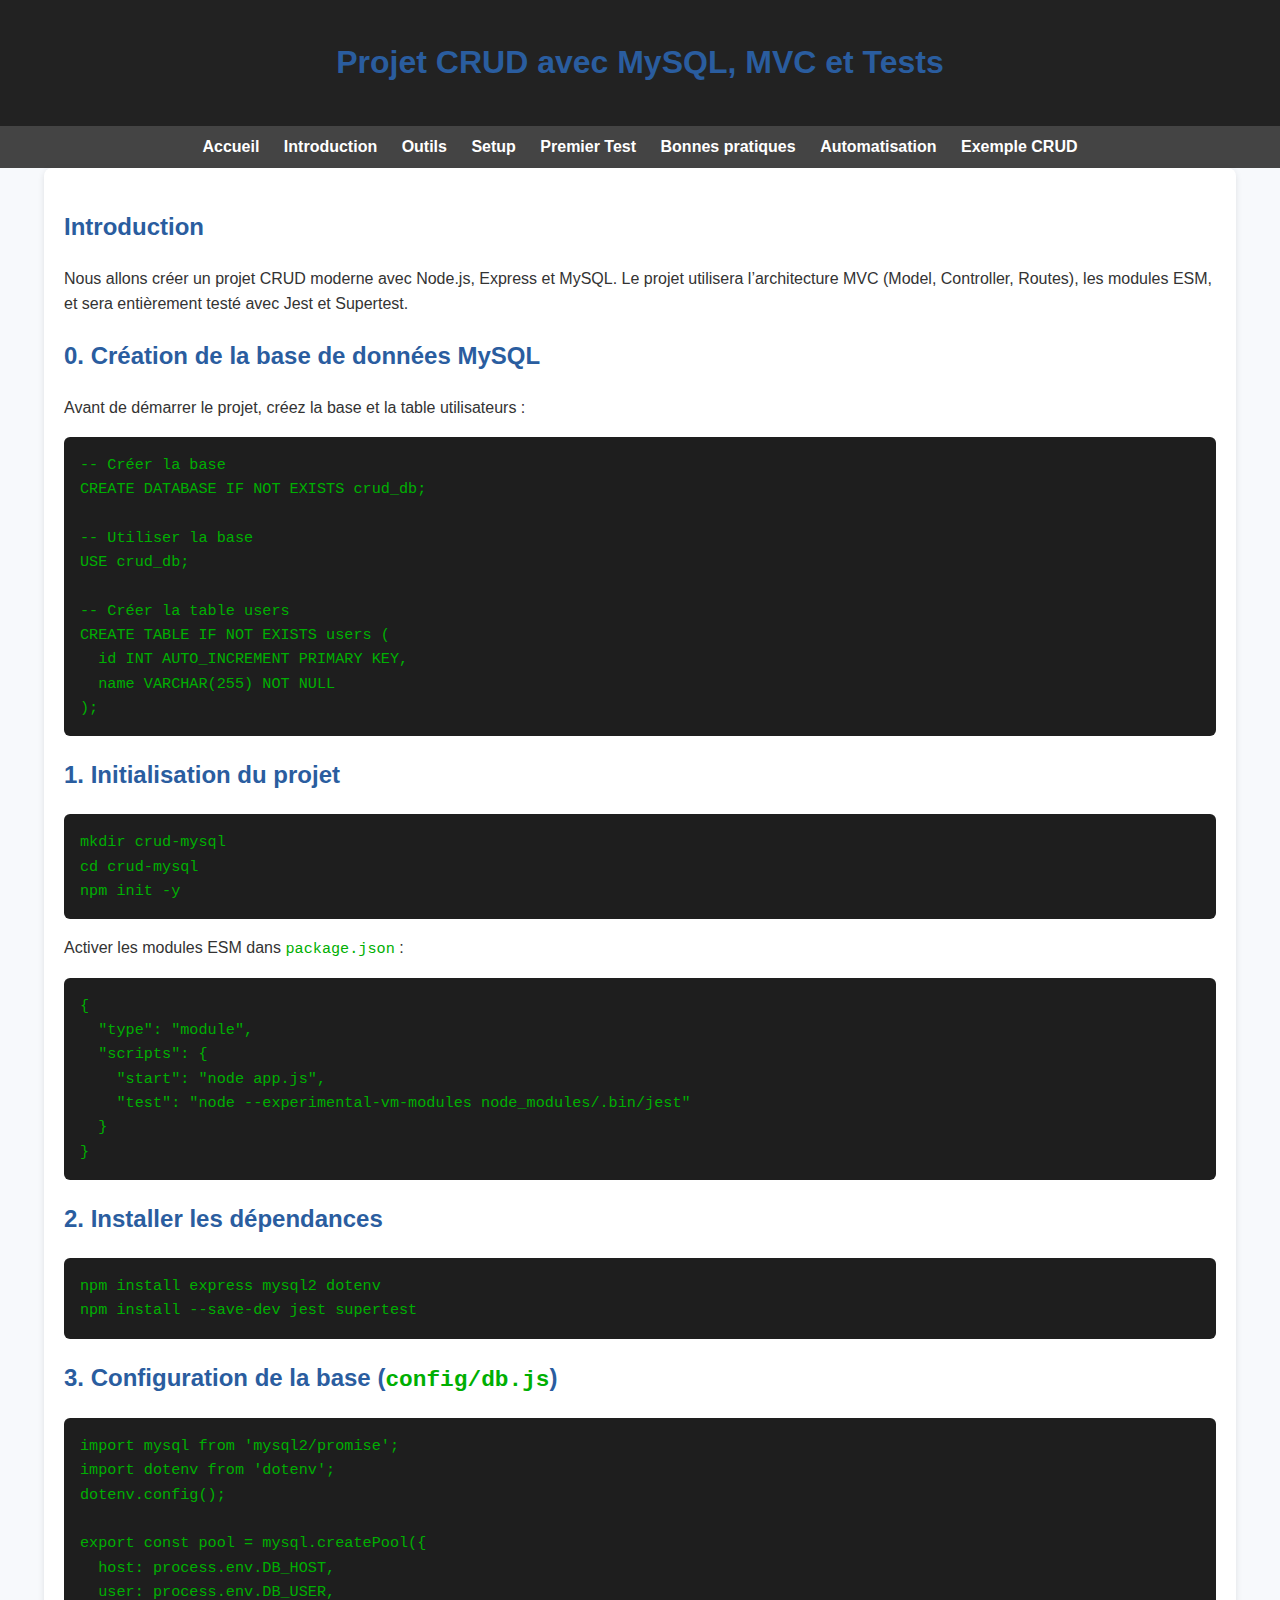
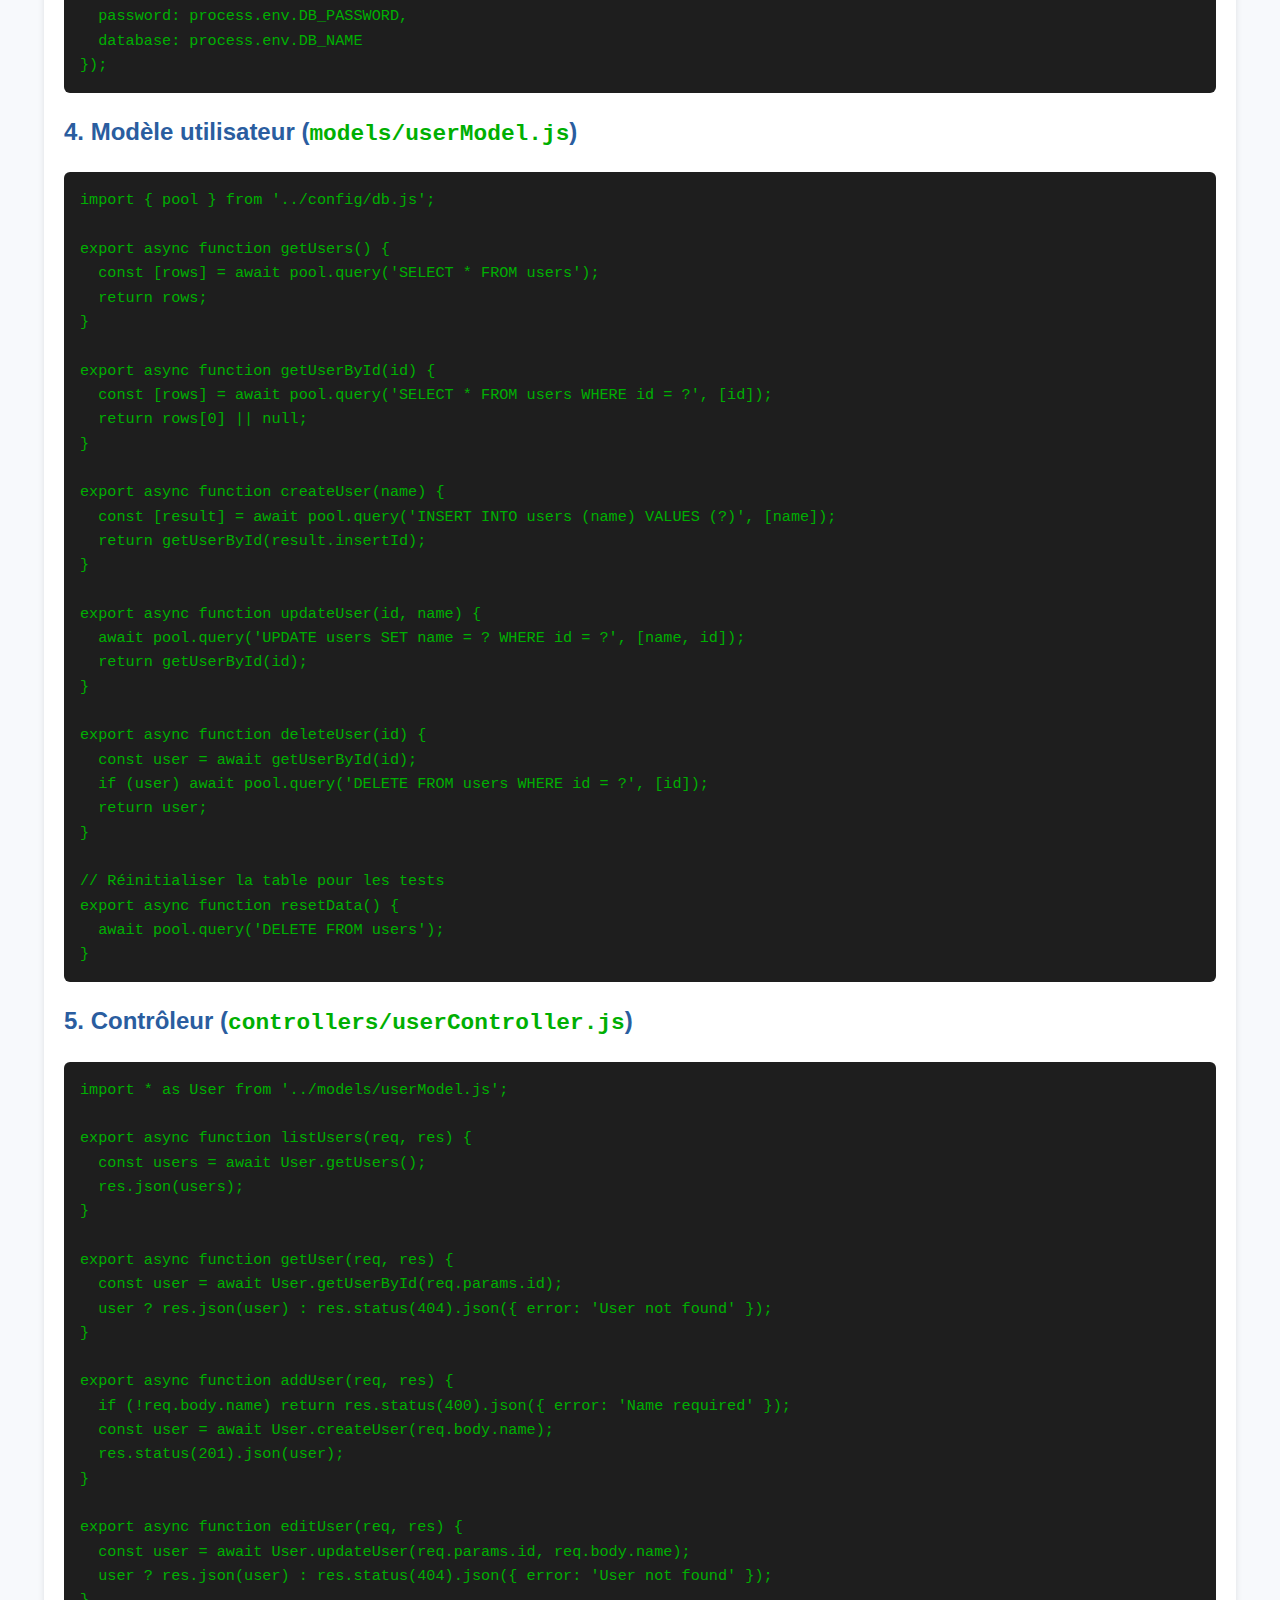
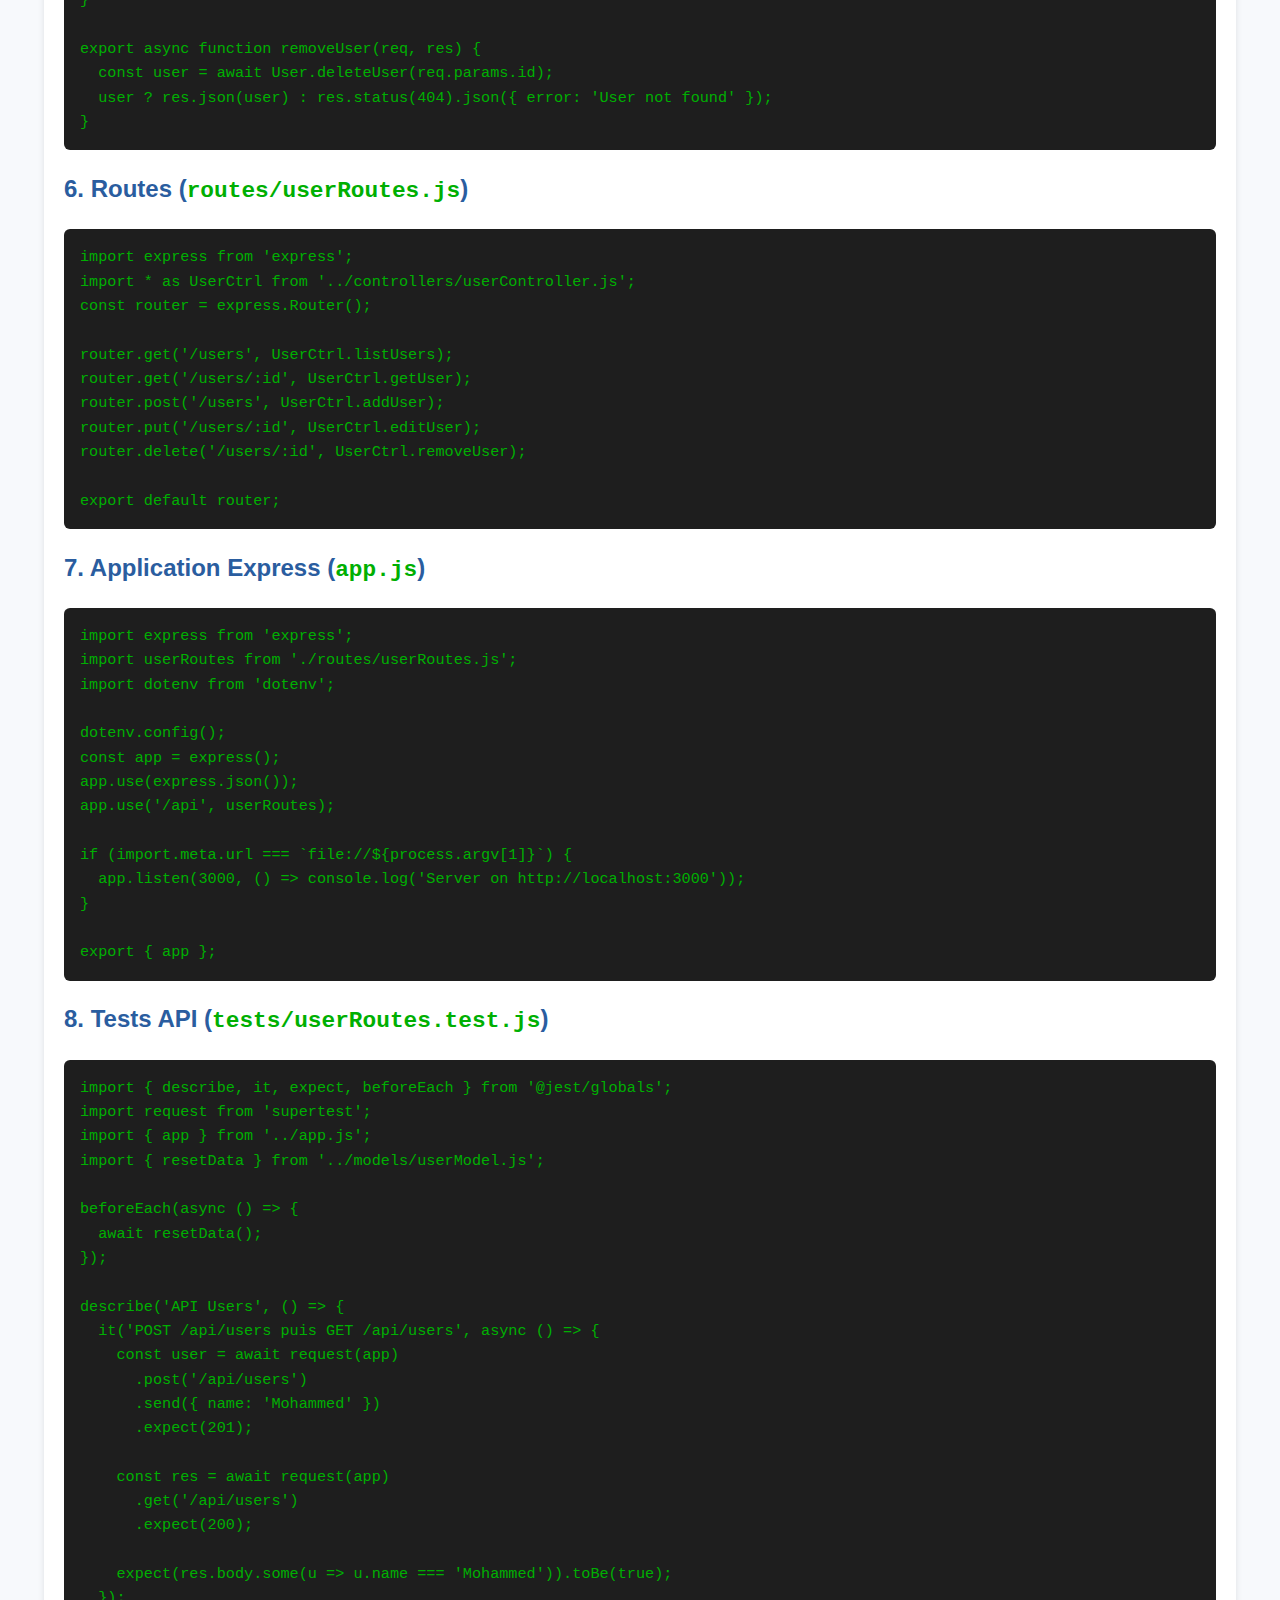
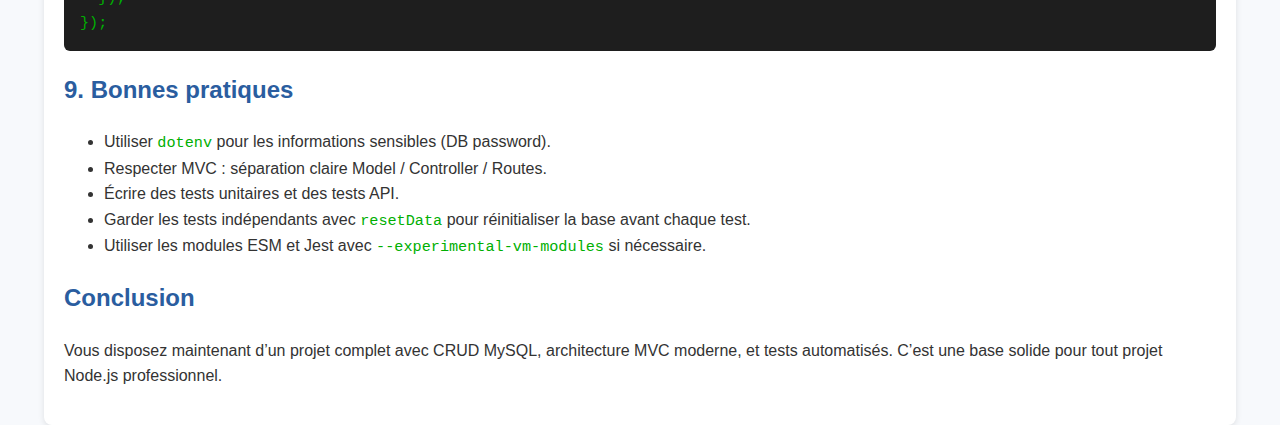
<file: 7-crud.html>
<!DOCTYPE html>
<html lang="fr">
<head>
  <meta charset="UTF-8">
  <title>CRUD MySQL & Tests avec MVC</title>
  <link rel="stylesheet" href="style.css">
</head>
<body>
<header>
  <h1>Projet CRUD avec MySQL, MVC et Tests</h1>
</header>

<nav>
  <a href="index.html">Accueil</a>
  <a href="1-intro.html">Introduction</a>
  <a href="2-outils.html">Outils</a>
  <a href="3-setup.html">Setup</a>
  <a href="4-premier-test.html">Premier Test</a>
  <a href="5-bonnes-pratiques.html">Bonnes pratiques</a>
  <a href="6-automatisation.html">Automatisation</a>
  <a href="7-crud.html">Exemple CRUD</a>
</nav>

<main>
<h2>Introduction</h2>
<p>Nous allons créer un projet CRUD moderne avec Node.js, Express et MySQL.  
Le projet utilisera l’architecture MVC (Model, Controller, Routes), les modules ESM, et sera entièrement testé avec Jest et Supertest.</p>

<h2>0. Création de la base de données MySQL</h2>
<p>Avant de démarrer le projet, créez la base et la table utilisateurs :</p>
<pre><code>-- Créer la base
CREATE DATABASE IF NOT EXISTS crud_db;

-- Utiliser la base
USE crud_db;

-- Créer la table users
CREATE TABLE IF NOT EXISTS users (
  id INT AUTO_INCREMENT PRIMARY KEY,
  name VARCHAR(255) NOT NULL
);</code></pre>

<h2>1. Initialisation du projet</h2>
<pre><code>mkdir crud-mysql
cd crud-mysql
npm init -y</code></pre>

<p>Activer les modules ESM dans <code>package.json</code> :</p>
<pre><code>{
  "type": "module",
  "scripts": {
    "start": "node app.js",
    "test": "node --experimental-vm-modules node_modules/.bin/jest"
  }
}</code></pre>

<h2>2. Installer les dépendances</h2>
<pre><code>npm install express mysql2 dotenv
npm install --save-dev jest supertest</code></pre>

<h2>3. Configuration de la base (<code>config/db.js</code>)</h2>
<pre><code>import mysql from 'mysql2/promise';
import dotenv from 'dotenv';
dotenv.config();

export const pool = mysql.createPool({
  host: process.env.DB_HOST,
  user: process.env.DB_USER,
  password: process.env.DB_PASSWORD,
  database: process.env.DB_NAME
});</code></pre>

<h2>4. Modèle utilisateur (<code>models/userModel.js</code>)</h2>
<pre><code>import { pool } from '../config/db.js';

export async function getUsers() {
  const [rows] = await pool.query('SELECT * FROM users');
  return rows;
}

export async function getUserById(id) {
  const [rows] = await pool.query('SELECT * FROM users WHERE id = ?', [id]);
  return rows[0] || null;
}

export async function createUser(name) {
  const [result] = await pool.query('INSERT INTO users (name) VALUES (?)', [name]);
  return getUserById(result.insertId);
}

export async function updateUser(id, name) {
  await pool.query('UPDATE users SET name = ? WHERE id = ?', [name, id]);
  return getUserById(id);
}

export async function deleteUser(id) {
  const user = await getUserById(id);
  if (user) await pool.query('DELETE FROM users WHERE id = ?', [id]);
  return user;
}

// Réinitialiser la table pour les tests
export async function resetData() {
  await pool.query('DELETE FROM users');
}</code></pre>

<h2>5. Contrôleur (<code>controllers/userController.js</code>)</h2>
<pre><code>import * as User from '../models/userModel.js';

export async function listUsers(req, res) {
  const users = await User.getUsers();
  res.json(users);
}

export async function getUser(req, res) {
  const user = await User.getUserById(req.params.id);
  user ? res.json(user) : res.status(404).json({ error: 'User not found' });
}

export async function addUser(req, res) {
  if (!req.body.name) return res.status(400).json({ error: 'Name required' });
  const user = await User.createUser(req.body.name);
  res.status(201).json(user);
}

export async function editUser(req, res) {
  const user = await User.updateUser(req.params.id, req.body.name);
  user ? res.json(user) : res.status(404).json({ error: 'User not found' });
}

export async function removeUser(req, res) {
  const user = await User.deleteUser(req.params.id);
  user ? res.json(user) : res.status(404).json({ error: 'User not found' });
}</code></pre>

<h2>6. Routes (<code>routes/userRoutes.js</code>)</h2>
<pre><code>import express from 'express';
import * as UserCtrl from '../controllers/userController.js';
const router = express.Router();

router.get('/users', UserCtrl.listUsers);
router.get('/users/:id', UserCtrl.getUser);
router.post('/users', UserCtrl.addUser);
router.put('/users/:id', UserCtrl.editUser);
router.delete('/users/:id', UserCtrl.removeUser);

export default router;</code></pre>

<h2>7. Application Express (<code>app.js</code>)</h2>
<pre><code>import express from 'express';
import userRoutes from './routes/userRoutes.js';
import dotenv from 'dotenv';

dotenv.config();
const app = express();
app.use(express.json());
app.use('/api', userRoutes);

if (import.meta.url === `file://${process.argv[1]}`) {
  app.listen(3000, () => console.log('Server on http://localhost:3000'));
}

export { app };</code></pre>

<h2>8. Tests API (<code>tests/userRoutes.test.js</code>)</h2>
<pre><code>import { describe, it, expect, beforeEach } from '@jest/globals';
import request from 'supertest';
import { app } from '../app.js';
import { resetData } from '../models/userModel.js';

beforeEach(async () => {
  await resetData();
});

describe('API Users', () => {
  it('POST /api/users puis GET /api/users', async () => {
    const user = await request(app)
      .post('/api/users')
      .send({ name: 'Mohammed' })
      .expect(201);

    const res = await request(app)
      .get('/api/users')
      .expect(200);

    expect(res.body.some(u => u.name === 'Mohammed')).toBe(true);
  });
});</code></pre>

<h2>9. Bonnes pratiques</h2>
<ul>
  <li>Utiliser <code>dotenv</code> pour les informations sensibles (DB password).</li>
  <li>Respecter MVC : séparation claire Model / Controller / Routes.</li>
  <li>Écrire des tests unitaires et des tests API.</li>
  <li>Garder les tests indépendants avec <code>resetData</code> pour réinitialiser la base avant chaque test.</li>
  <li>Utiliser les modules ESM et Jest avec <code>--experimental-vm-modules</code> si nécessaire.</li>
</ul>

<h2>Conclusion</h2>
<p>
Vous disposez maintenant d’un projet complet avec CRUD MySQL, architecture MVC moderne, et tests automatisés.  
C’est une base solide pour tout projet Node.js professionnel.
</p>
</main>
</body>
</html>
</file>
<file: style.css>
body {
  font-family: Arial, sans-serif;
  margin: 0;
  padding: 0;
  background: #f7f9fc;
  color: #333;
  line-height: 1.6;
}

/* Header */
header {
  background: #222;
  color: #fff;
  padding: 1rem;
  text-align: center;
}

/* Navigation */
nav {
  background: #444;
  padding: 0.5rem;
  text-align: center;
}

nav a {
  color: #fff;
  margin: 0 10px;
  text-decoration: none;
  font-weight: bold;
}

nav a:hover {
  text-decoration: underline;
}

/* Contenu */
main {
  max-width: 90%;
  margin: auto;
  padding: 20px;
  background: #fff;
  border-radius: 8px;
  box-shadow: 0 2px 6px rgba(0,0,0,0.1);
}

h1, h2 {
  color: #2a5d9f;
}

/* Style des blocs de code */
pre {
  background: #1e1e1e;
  color: #dcdcdc;
  padding: 1rem;
  border-radius: 6px;
  overflow-x: auto;
  margin: 1rem 0;
}

code {
  font-family: Consolas, Monaco, "Courier New", monospace;
  font-size: 0.95em;
  color: #00af02;
}

/* Surligner les mots clés (coloration simple sans lib JS) */
code .keyword {
  color: #569cd6;
  font-weight: bold;
}

code .string {
  color: #d69d85;
}

code .number {
  color: #b5cea8;
}

code .comment {
  color: #6a9955;
  font-style: italic;
}
</file>
